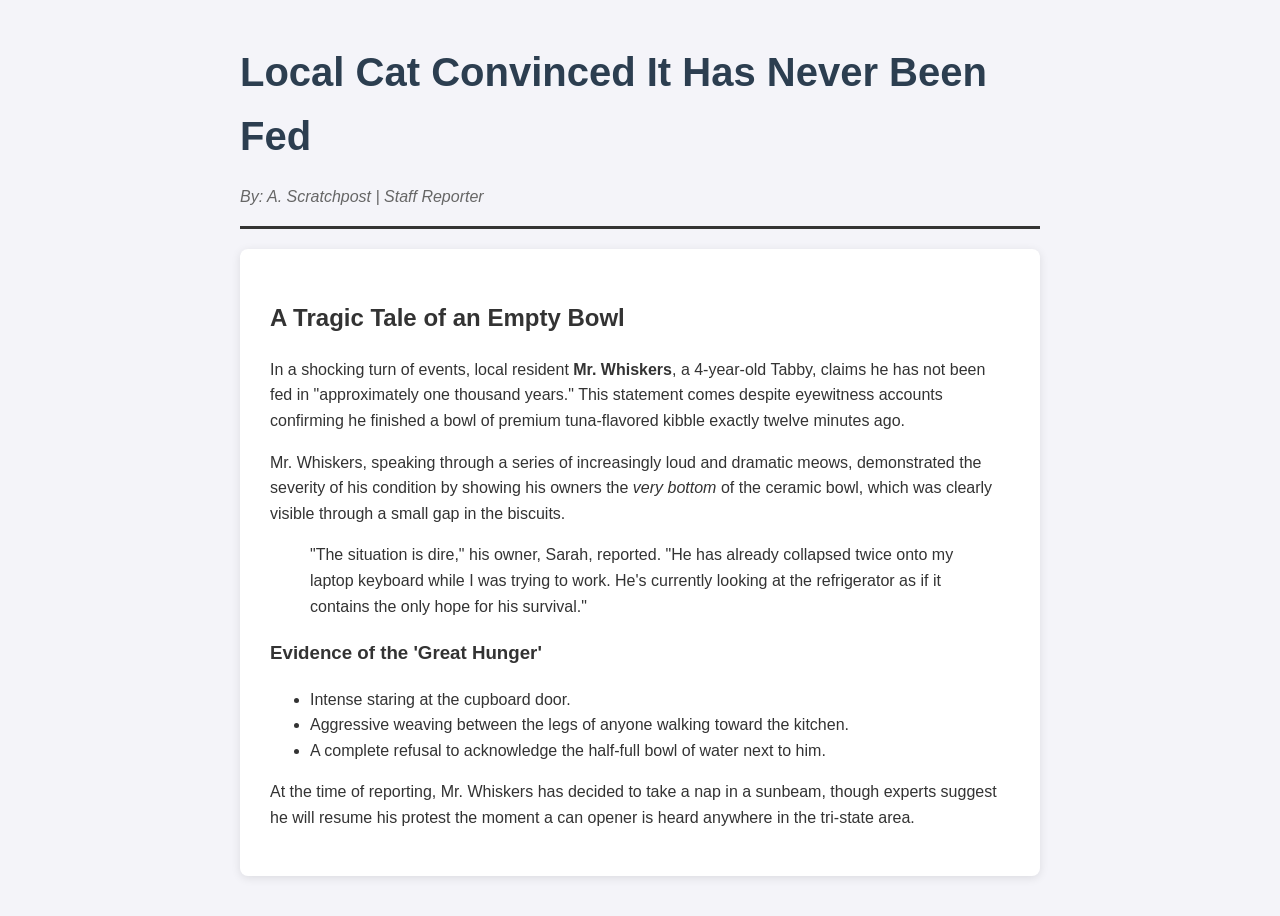
<file: index.html>
﻿<!DOCTYPE html>


<html lang="en">
<head>
    <meta charset="UTF-8">
    <meta name="viewport" content="width=device-width, initial-scale=1.0">
    <title>The Daily Purr | Breaking News</title>
    <style>
        body {
            font-family: 'Segoe UI', Tahoma, Geneva, Verdana, sans-serif;
            line-height: 1.6;
            color: #333;
            max-width: 800px;
            margin: 40px auto;
            padding: 0 20px;
            background-color: #f4f4f9;
        }
        header {
            border-bottom: 3px solid #333;
            margin-bottom: 20px;
        }
        h1 {
            color: #2c3e50;
            font-size: 2.5em;
            margin-bottom: 10px;
        }
        .content {
            background: #fff;
            padding: 30px;
            border-radius: 8px;
            box-shadow: 0 2px 10px rgba(0,0,0,0.1);
        }
        .subtitle {
            font-style: italic;
            color: #666;
        }
    </style>
</head>
<body>


    <header>
        <h1>Local Cat Convinced It Has Never Been Fed</h1>
        <p class="subtitle">By: A. Scratchpost | Staff Reporter</p>
    </header>


    <div class="content">
        <h2>A Tragic Tale of an Empty Bowl</h2>
        <p>In a shocking turn of events, local resident <strong>Mr. Whiskers</strong>, a 4-year-old Tabby, claims he has not been fed in "approximately one thousand years." This statement comes despite eyewitness accounts confirming he finished a bowl of premium tuna-flavored kibble exactly twelve minutes ago.</p>


        <p>Mr. Whiskers, speaking through a series of increasingly loud and dramatic meows, demonstrated the severity of his condition by showing his owners the <em>very bottom</em> of the ceramic bowl, which was clearly visible through a small gap in the biscuits.</p>


        <blockquote>
            "The situation is dire," his owner, Sarah, reported. "He has already collapsed twice onto my laptop keyboard while I was trying to work. He's currently looking at the refrigerator as if it contains the only hope for his survival."
        </blockquote>


        <h3>Evidence of the 'Great Hunger'</h3>
        <ul>
            <li>Intense staring at the cupboard door.</li>
            <li>Aggressive weaving between the legs of anyone walking toward the kitchen.</li>
            <li>A complete refusal to acknowledge the half-full bowl of water next to him.</li>
        </ul>


        <p>At the time of reporting, Mr. Whiskers has decided to take a nap in a sunbeam, though experts suggest he will resume his protest the moment a can opener is heard anywhere in the tri-state area.</p>
    </div>


</body>
</html>
</file>
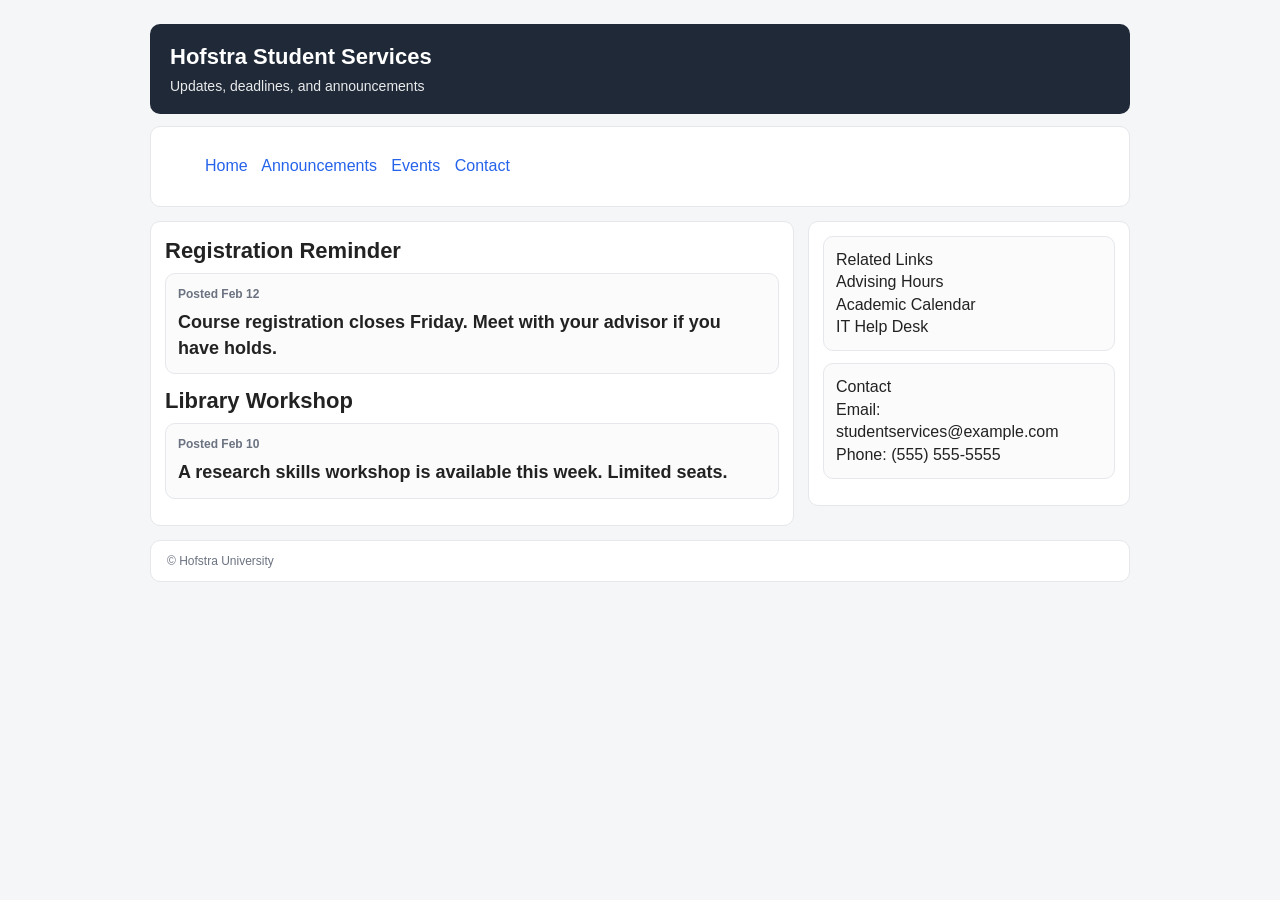
<file: assignments/assignment1/index.html>
<!DOCTYPE html>
<html lang="en">
<head>
  <meta charset="UTF-8" />
  <meta name="viewport" content="width=device-width, initial-scale=1"/>
  <title>Semantic HTML Refactor Exercise</title>

  <style>
    /* Basic layout + visuals so structure is obvious */
    body {
      font-family: Arial, sans-serif;
      line-height: 1.4;
      margin: 0;
      background: #f5f6f8;
      color: #222;
    }

    .container {
      max-width: 980px;
      margin: 24px auto;
      padding: 0 16px;
    }

    /* Starter file uses divs; students will swap to semantic tags.
       This CSS is written to still work after refactor. */
    #header, header {
      background: #1f2937;
      color: #fff;
      padding: 18px 20px;
      border-radius: 10px;
    }

    .logo {
      font-size: 22px;
      font-weight: 700;
      margin-bottom: 4px;
    }

    .tagline {
      font-size: 14px;
      opacity: 0.9;
    }

    #nav, nav {
      margin-top: 12px;
      background: #ffffff;
      border: 1px solid #e5e7eb;
      border-radius: 10px;
      padding: 12px 14px;
    }

    /* Inline vs block trap:
       Links are inline by default; spacing/padding may feel "off" until students improve structure. */
    #nav a, nav a {
      text-decoration: none;
      color: #2563eb;
      margin-right: 10px;
    }

    #nav a:hover, nav a:hover {
      text-decoration: underline;
    }

    /* Two-column layout */
    .layout {
      display: grid;
      grid-template-columns: 2fr 1fr;
      gap: 14px;
      margin-top: 14px;
      align-items: start;
    }

    #content, main {
      background: #ffffff;
      border: 1px solid #e5e7eb;
      border-radius: 10px;
      padding: 14px;
    }

    #sidebar, aside {
      background: #ffffff;
      border: 1px solid #e5e7eb;
      border-radius: 10px;
      padding: 14px;
    }

    .post, article {
      border: 1px solid #e5e7eb;
      border-radius: 10px;
      padding: 12px;
      margin-bottom: 12px;
      background: #fbfbfc;
    }

    /* Heading styling works whether students convert div titles to h1/h2 */
    h1 {
      font-size: 22px;
      margin: 0 0 6px 0;
    }
    h2 {
      font-size: 18px;
      margin: 0 0 6px 0;
    }

    .meta {
      font-size: 12px;
      color: #6b7280;
      margin-bottom: 8px;
    }

    .box {
      border: 1px solid #e5e7eb;
      border-radius: 10px;
      padding: 12px;
      margin-bottom: 12px;
      background: #fbfbfc;
    }

    #footer, footer {
      margin-top: 14px;
      padding: 12px 16px;
      background: #ffffff;
      border: 1px solid #e5e7eb;
      border-radius: 10px;
      color: #6b7280;
      font-size: 12px;
    }

    /* Make it readable on narrow screens */
    @media (max-width: 800px) {
      .layout {
        grid-template-columns: 1fr;
      }
    }
  </style>
</head>

<body>
  <div class="container">

    <!-- I used <header> for the page title and tagline because it introduces the site content -->

    <header id="header">
      <div class="logo">Hofstra Student Services</div>
      <div class="tagline">Updates, deadlines, and announcements</div>
    </header>

    <!-- I used <nav> for the main menu links because it contains the page navigation -->

    <nav id="nav">
      <ul>
        <a href="#">Home</a>
        <a href="#">Announcements</a>
        <a href="#">Events</a>
        <a href="#">Contact</a></li>
    </ul>
    </nav>

    <div class="layout">

      <!-- I used <main> for the primary page content because it contains the main announcements and updates -->

      <main id="content">


        <h1><div class="title">Registration Reminder</div></h1>

        <!-- I used <article> for each post because each announcement is a standalone piece of content -->

        <h2><article class="post">

          <div class="meta">Posted Feb 12</div>
          <div class="text">
            Course registration closes Friday. Meet with your advisor if you have holds.
          </div>
        </article></h2>
        
        <h1><div class="title">Library Workshop</div></h1>

        <h2><article class="post">
          <div class="meta">Posted Feb 10</div>
          <div class="text">
            A research skills workshop is available this week. Limited seats.
          </div>
        </article></h2>

      </main>

      <!-- I used <aside> for the sidebar content because it contains related links and contact information separate from the main posts -->

      <aside id="sidebar">

        <div class="box">
          <div class="title">Related Links</div>
          <!-- Students should convert these into a real list -->
          Advising Hours<br>
          Academic Calendar<br>
          IT Help Desk
        </div>

        <div class="box">
          <div class="title">Contact</div>
          Email: studentservices@example.com<br>
          Phone: (555) 555-5555
        </div>

      </aside>
    </div>

    <footer id="footer">
      © Hofstra University
    </footer>

  </div>
</body>
</html>
</file>
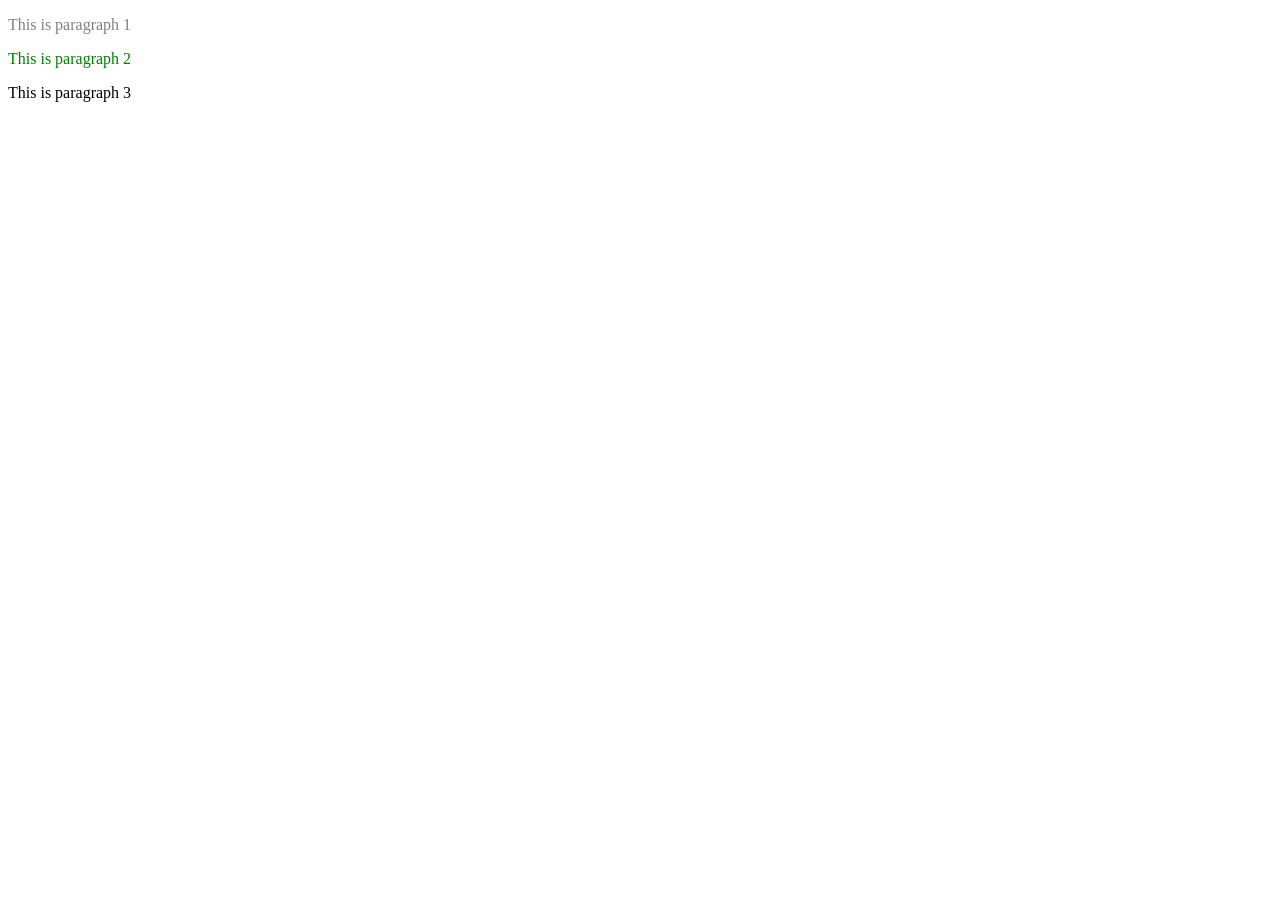
<file: assignments/lab-css-reasoning/index.html>
<!DOCTYPE html>
<html>
<head>
<title>CSS Reasoning Lab</title>
<link rel="stylesheet" href="style.css">

<style>
p {
color: blue;
}

.highlight {
color: green;
}
</style>
</head>
<body>

<p>This is paragraph 1</p>
<p class="highlight">This is paragraph 2</p>
<p id="special">This is paragraph 3</p>

</body>
</html>
</file>
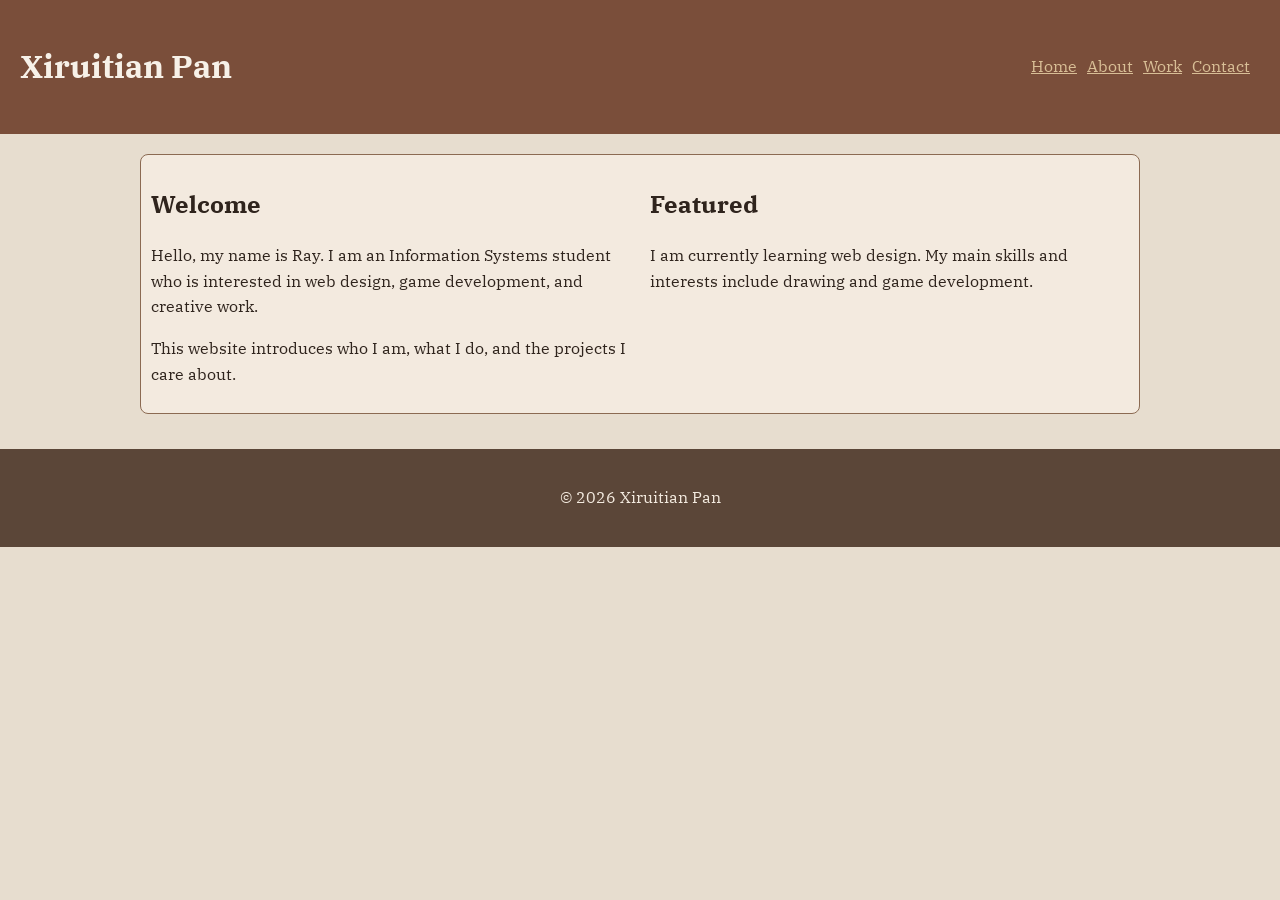
<file: assignments/midterm/index.html>
<!DOCTYPE html>
<html lang="en">
<head>
<link rel="preconnect" href="https://fonts.googleapis.com">
<link rel="preconnect" href="https://fonts.gstatic.com" crossorigin>
<link href="https://fonts.googleapis.com/css2?family=IBM+Plex+Serif:ital,wght@0,100;0,200;0,300;0,400;0,500;0,600;0,700;1,100;1,200;1,300;1,400;1,500;1,600;1,700&display=swap" rel="stylesheet">
<meta charset="UTF-8">
<title>Xiruitian Pan</title>
<link rel="stylesheet" href="style.css">

  <!-- Google tag (gtag.js) -->
<script async src="https://www.googletagmanager.com/gtag/js?id=G-HNT56WD580"></script>
<script>
  window.dataLayer = window.dataLayer || [];
  function gtag(){dataLayer.push(arguments);}
  gtag('js', new Date());

  gtag('config', 'G-HNT56WD580');
</script>
  
</head>
  
<body>

<header>
<h1>Xiruitian Pan</h1>
<nav>
<a href="index.html">Home</a>
<a href="about.html">About</a>
<a href="work.html">Work</a>
<a href="contact.html">Contact</a>
</nav>
</header>

<main>

<section class="section-box two-column">
<div>
<h2>Welcome</h2>
<p>Hello, my name is Ray. I am an Information Systems student who is interested in web design, game development, and creative work.</p>
<p>This website introduces who I am, what I do, and the projects I care about.</p>
</div>

<div>
<h2>Featured</h2>
<p>I am currently learning web design. My main skills and interests include drawing and game development.</p>
</div>
  
</section>

</main>

<footer>
<p>© 2026 Xiruitian Pan</p>
</footer>

</body>
</html>
</file>
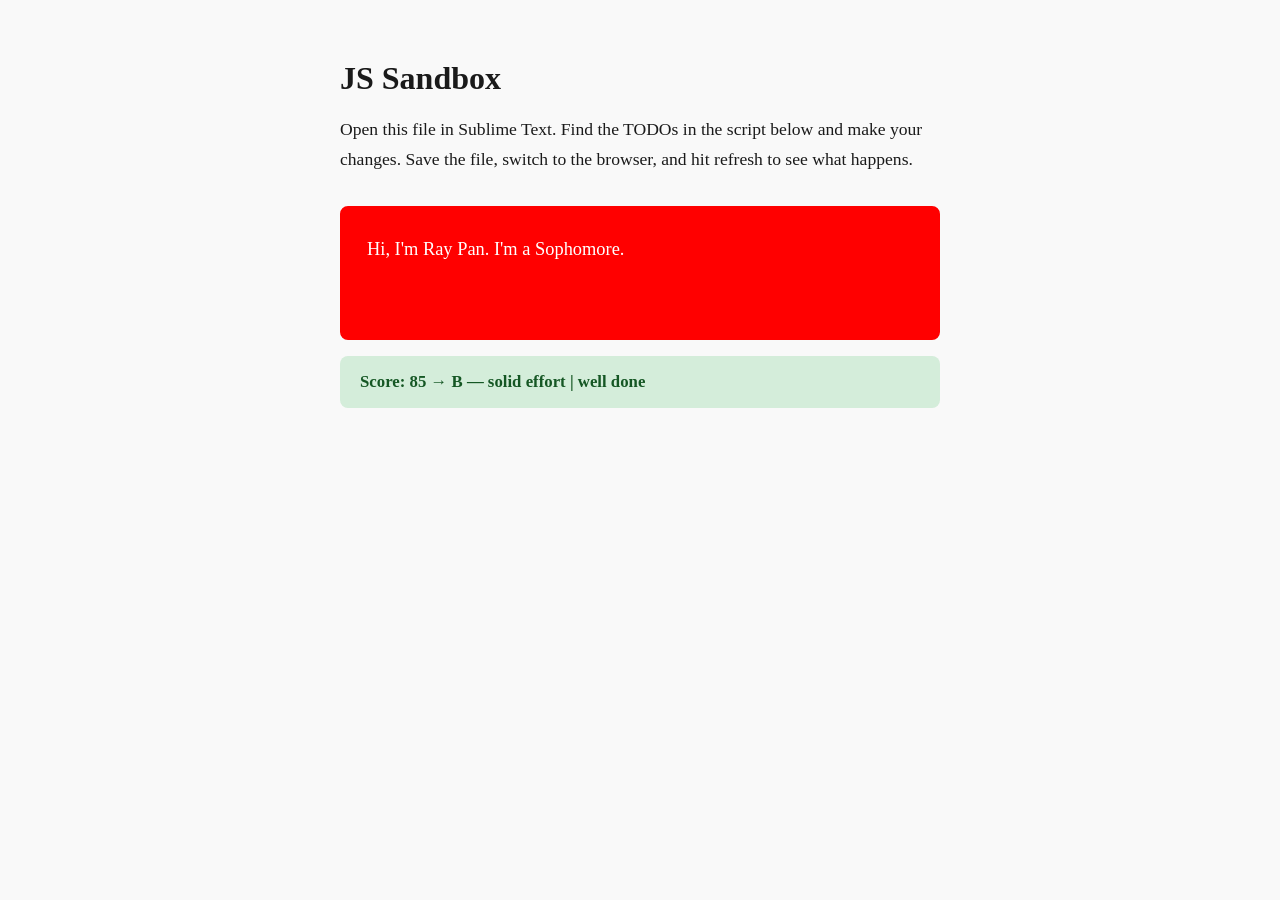
<file: assignments/incalssAssignments/Mar27/index.html>
<!DOCTYPE html>
<html lang="en">
<head>
  <meta charset="UTF-8" />
  <title>JavaScript Sandbox</title>
  <style>
    body {
      font-family: Georgia, serif;
      max-width: 600px;
      margin: 60px auto;
      background: #f9f9f9;
      color: #1a1a1a;
      padding: 0 24px;
    }

    h1 { font-size: 2rem; margin-bottom: 4px; }
    p  { font-size: 1.1rem; line-height: 1.7; }

    #result-box {
      margin-top: 32px;
      padding: 24px;
      border: 3px solid #1a1a1a;
      border-radius: 8px;
      background: white;
      font-size: 1.15rem;
      line-height: 1.8;
      min-height: 80px;
    }

    #grade-message {
      margin-top: 16px;
      padding: 16px 20px;
      border-radius: 8px;
      font-size: 1.05rem;
      font-weight: bold;
      display: none;
    }
  </style>
</head>
<body>

  <h1>JS Sandbox</h1>
  <p>Open this file in Sublime Text. Find the TODOs in the script below and make your changes. Save the file, switch to the browser, and hit refresh to see what happens.</p>

  <div id="result-box">Loading...</div>
  <div id="grade-message"></div>

  <script>

    // ============================================================
    //  QUICK ORIENTATION
    //
    //  JavaScript runs after the HTML loads.
    //  It can read and rewrite anything on the page.
    //
    //  A variable is a named box that holds a value:
    //    let age = 18;
    //    let city = "New York";
    //
    //  An if/else lets the code make a decision:
    //    if (age >= 18) {
    //      // do this
    //    } else {
    //      // do that
    //    }
    //
    //  That's all you need for today. Let's go.
    // ============================================================


    // ============================================================
    //  TODO 1 — Make it yours
    //
    //  Three variables are declared below.
    //  Right now they hold placeholder values.
    //  Replace them with your own.
    //
    //  After each change: save → switch to browser → refresh.
    //  Something on the page should update.
    //
    //  For the color: it accepts any valid CSS color name.
    //  If you're not sure what counts, just try something —
    //  worst case nothing changes.
    // ============================================================

    let studentName   = "Ray Pan";   // TODO 1a
    let year          = 2;             // TODO 1b — use 1, 2, 3, or 4
    let favoriteColor = "Red";   // TODO 1c

    // -- you don't need to touch anything below this line for TODO 1 --

    let yearLabel;
    if      (year === 1) { yearLabel = "Freshman";  }
    else if (year === 2) { yearLabel = "Sophomore"; }
    else if (year === 3) { yearLabel = "Junior";    }
    else if (year === 4) { yearLabel = "Senior";    }
    else                 { yearLabel = "Unknown year — try a number between 1 and 4"; }

    let box = document.getElementById("result-box");
    box.textContent             = "Hi, I'm " + studentName + ". I'm a " + yearLabel + ".";
    box.style.borderColor       = favoriteColor;
    box.style.backgroundColor   = favoriteColor;
    box.style.color             = "white";


    // ============================================================
    //  TODO 2 — Fix the grade checker
    //
    //  The code below is supposed to look at testScore and
    //  display the right letter grade. The logic should be:
    //
    //    90 or above  →  "A — great work"
    //    80 or above  →  "B — solid effort"
    //    70 or above  →  "C — room to grow"
    //    below 70     →  "needs improvement"
    //
    //  Try it as-is first. Refresh the browser and see what
    //  the page actually shows. Does it match the rules above?
    //
    //  Hint: JavaScript reads if/else top to bottom and stops
    //  at the first condition that is true.
    // ============================================================

    let testScore = 85;

    let gradeMessage;

    if (testScore >= 90) {
      gradeMessage = "A — great work";
    } else if (testScore >= 80) {
      gradeMessage = "B — solid effort";
    } else if (testScore >= 70) {
      gradeMessage = "C — room to grow";
    } else {
      gradeMessage = "needs improvement";
    }

    let messageBox = document.getElementById("grade-message");
    messageBox.textContent      = "Score: " + testScore + " → " + gradeMessage;
    messageBox.style.display    = "block";
    messageBox.style.background = testScore >= 80 ? "#d4edda" : "#fff3cd";
    messageBox.style.color      = testScore >= 80 ? "#155724" : "#856404";


    // ============================================================
    //  TODO 3 — Stretch
    //
    //  Add your own condition below this comment.
    //  It should check testScore and store something
    //  in a variable called extraNote.
    //
    //  Then add this line to show it on the page:
    //    messageBox.textContent += "  |  " + extraNote;
    //
    //  What the condition checks and what it says is up to you.
    // ============================================================

let extraNote;

if(testScore === 100){
  extraNote = "perfect!";
}
else if (testScore>= 80){
  extraNote = "well done";
}
else {
  extraNote = "keep trying";
}
    messageBox.textContent += "  |  " + extraNote;
    
  </script>
</body>
</html>
</file>
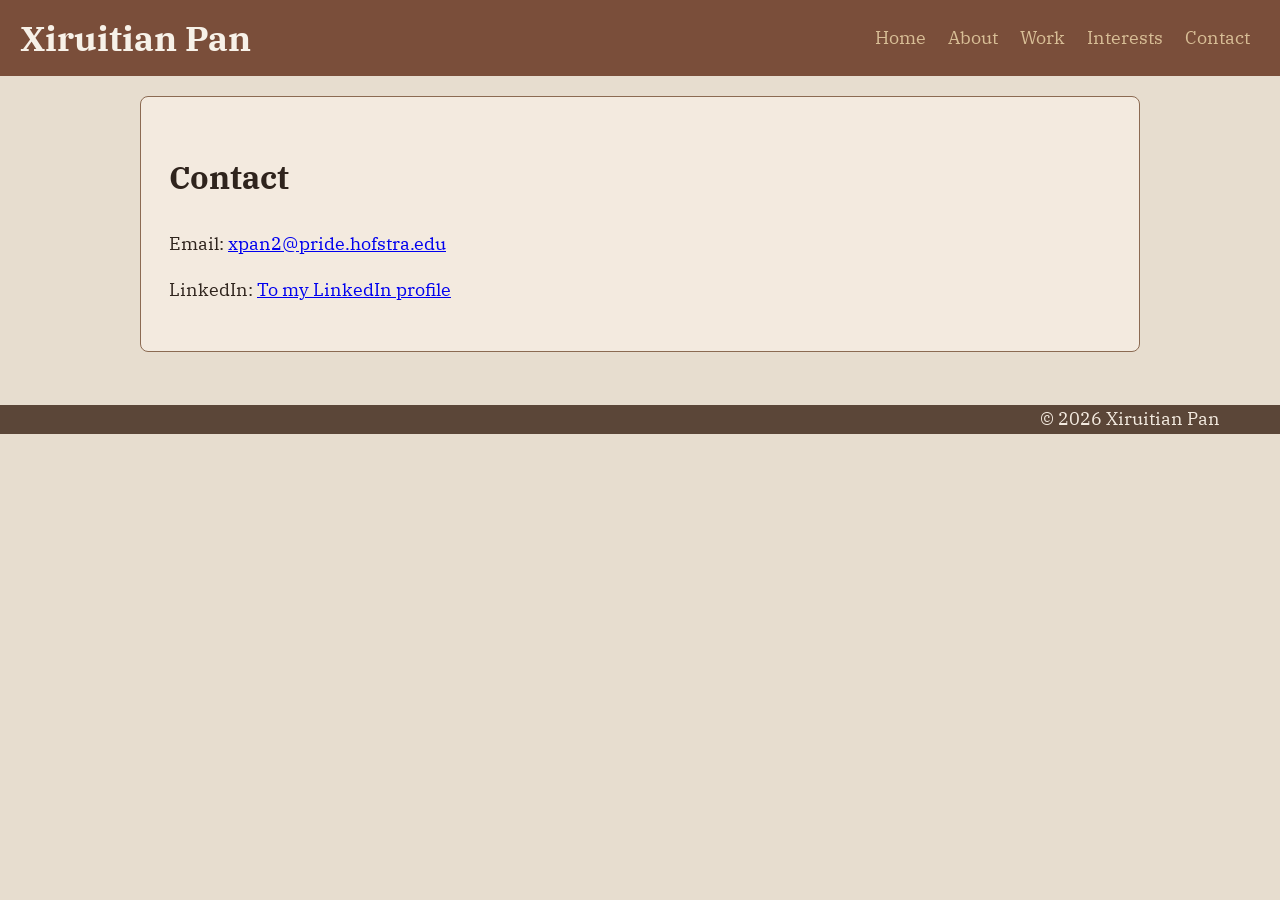
<file: assignments/final/contact.html>
<!DOCTYPE html>
<html lang="en">
<head>
<link rel="preconnect" href="https://fonts.googleapis.com">
<link rel="preconnect" href="https://fonts.gstatic.com" crossorigin>
<link href="https://fonts.googleapis.com/css2?family=IBM+Plex+Serif:ital,wght@0,100;0,200;0,300;0,400;0,500;0,600;0,700;1,100;1,200;1,300;1,400;1,500;1,600;1,700&display=swap" rel="stylesheet">
<meta charset="UTF-8">
<title>Contact</title>
<link rel="stylesheet" href="style.css">
</head>

<body>

<header>
<h1>Xiruitian Pan</h1>
<nav>
<a href="index.html" onclick="gtag('event','nav_click',{'link':'home'})">Home</a>
<a href="about.html" onclick="gtag('event','nav_click',{'link':'about'})">About</a>
<a href="work.html" onclick="gtag('event','nav_click',{'link':'work'})">Work</a>
<a href="interests.html" onclick="gtag('event','nav_click',{'link':'interests'})">Interests</a>
<a href="contact.html" onclick="gtag('event','nav_click',{'link':'contact'})">Contact</a>
</nav>
</header>

<main>

<section class="section_box">
<h2>Contact</h2>
          
<p>Email: <a href="mailto:xpan2@pride.hofstra.edu">xpan2@pride.hofstra.edu</a></p>
<p>LinkedIn: <a href="https://www.linkedin.com/in/xiruitian-pan-4b7947355" target="_blank">To my LinkedIn profile</a></p>
           
</section>

</main>

 <footer>
<p>© 2026 Xiruitian Pan</p>
</footer>
          
</body>
</html>
</file>
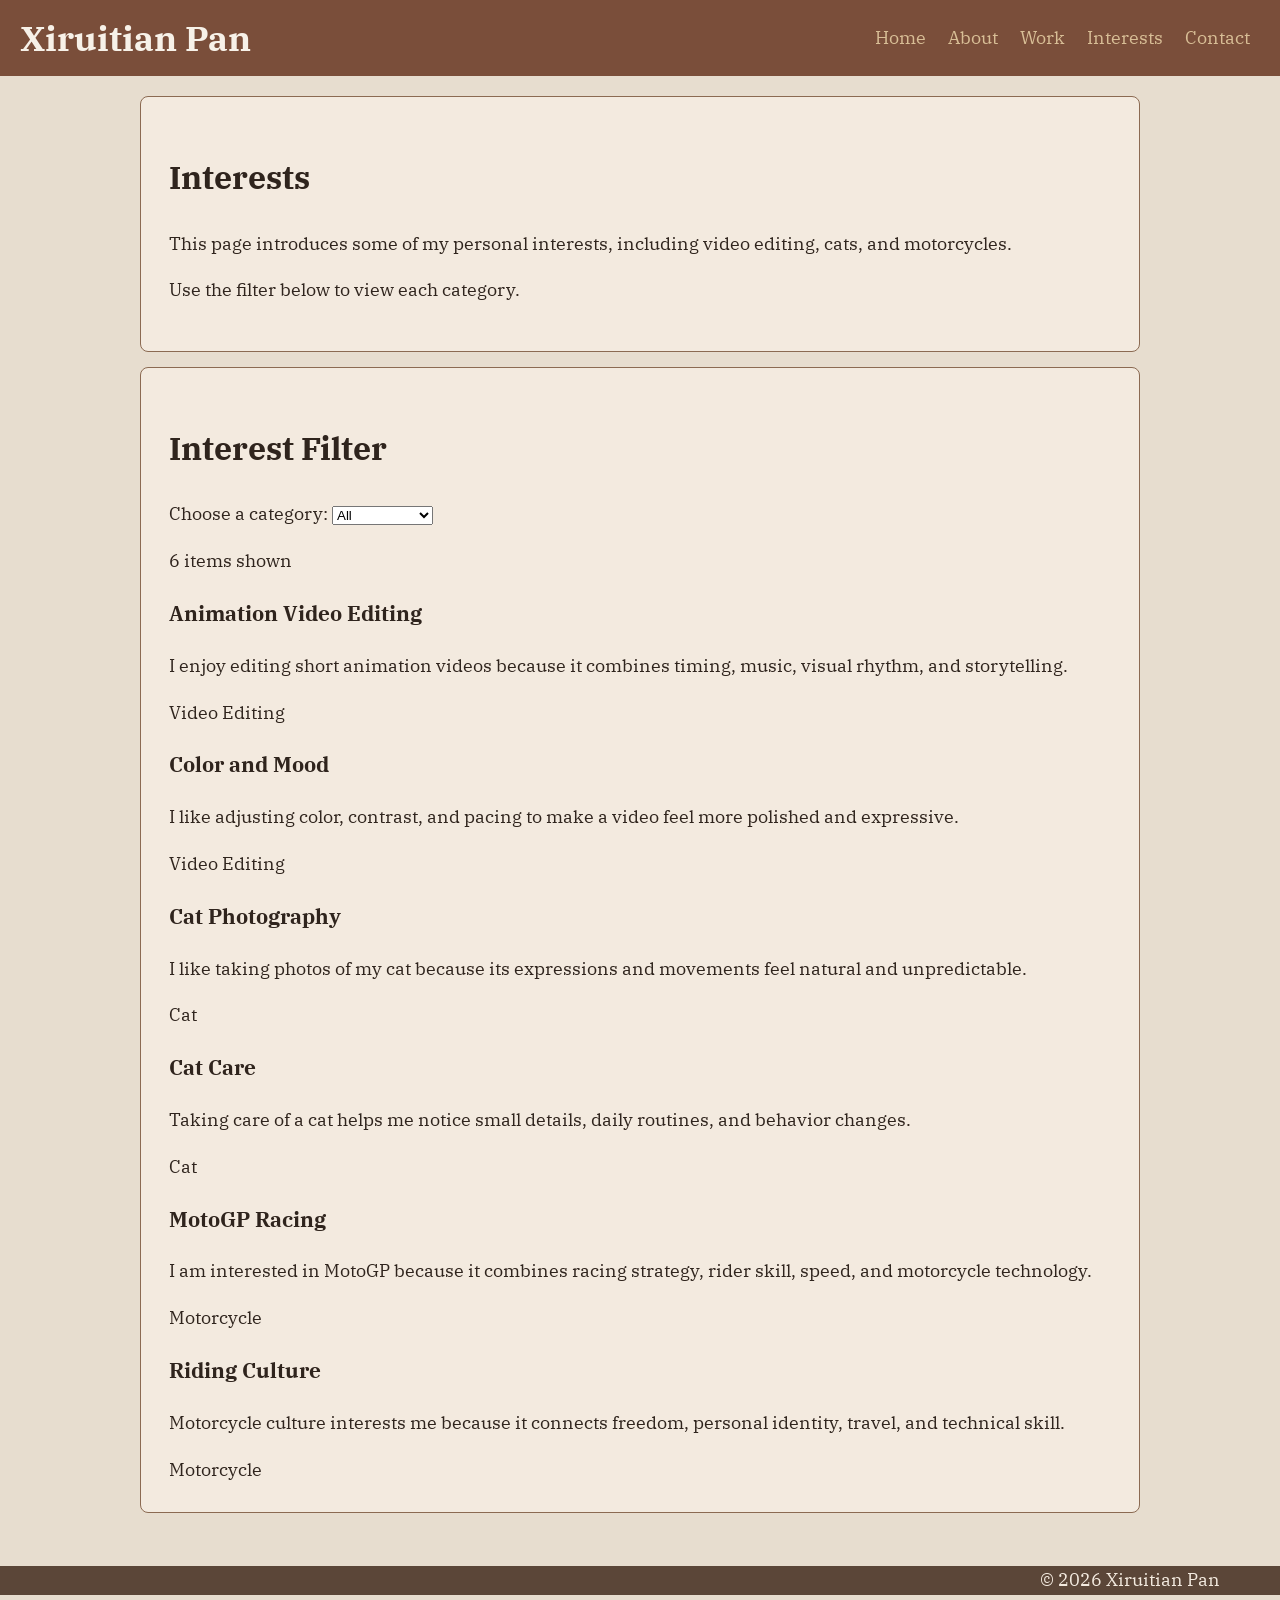
<file: assignments/final/interests.html>
<!DOCTYPE html>
  <html lang="en">
  <head>
  <link rel="preconnect" href="https://fonts.googleapis.com">
  <link rel="preconnect" href="https://fonts.gstatic.com" crossorigin>
  <link href="https://fonts.googleapis.com/css2?family=IBM+Plex+Serif:ital,wght@0,100;0,200;0,300;0,400;0,500;0,600;0,700;1,100;1,200;1,300;1,400;1,500;1,600;1,700&display=swap" rel="stylesheet">
  <meta charset="UTF-8">
  <title>Interests | Xiruitian Pan</title>
  <link rel="stylesheet" href="style.css">

  <!-- Google tag (gtag.js) -->
<script async src="https://www.googletagmanager.com/gtag/js?id=G-HNT56WD580"></script>
<script>
  window.dataLayer = window.dataLayer || [];
  function gtag(){dataLayer.push(arguments);}
  gtag('js', new Date());

  gtag('config', 'G-HNT56WD580');
</script>
  
</head>
<body>

  <header>
    <h1>Xiruitian Pan</h1>

<nav>
<a href="index.html" onclick="gtag('event','nav_click',{'link':'home'})">Home</a>
<a href="about.html" onclick="gtag('event','nav_click',{'link':'about'})">About</a>
<a href="work.html" onclick="gtag('event','nav_click',{'link':'work'})">Work</a>
<a href="interests.html" onclick="gtag('event','nav_click',{'link':'interests'})">Interests</a>
<a href="contact.html" onclick="gtag('event','nav_click',{'link':'contact'})">Contact</a>
</nav>
  </header>

  <main>

<section class="section_box">
      <h2>Interests</h2>
      <p>This page introduces some of my personal interests, including video editing, cats, and motorcycles.</p>
      <p>Use the filter below to view each category.</p>
    </section>
    
<section class="section_box">
    <section class="interest-section">
      <div class="interest-line"></div>

      <div class="interest-content">
        <h2>Interest Filter</h2>

        <label for="category-filter">Choose a category:</label>
        <select id="category-filter" onchange="filterItems(this.value); gtag('event','interest_filter_change',{'category':this.value})">
          <option value="">All</option>
          <option value="Video Editing">Video Editing</option>
          <option value="Cat">Cat</option>
          <option value="Motorcycle">Motorcycle</option>
        </select>

        <p id="result-count"></p>

        <div id="items-container"></div>
      </div>
    </section>
</section>
  </main>

  <footer>
    <p>&copy; 2026 Xiruitian Pan</p>
  </footer>

  <script src="script.js"></script>

</body>
</html>
</file>
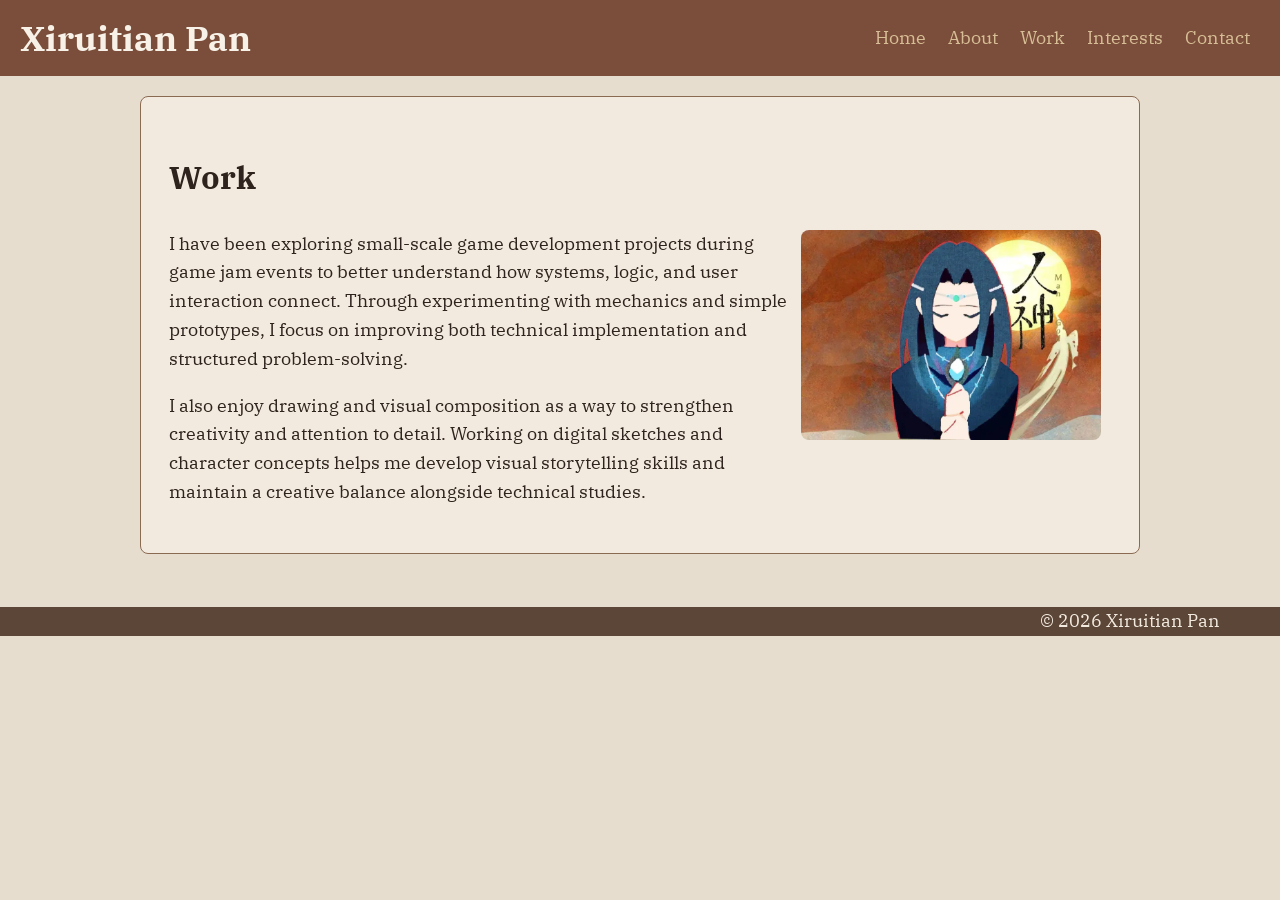
<file: assignments/final/work.html>
<!DOCTYPE html>
<html lang="en">
<head>
<meta charset="UTF-8">
<title>Work</title>
<link rel="stylesheet" href="style.css">
<link rel="preconnect" href="https://fonts.googleapis.com">
<link rel="preconnect" href="https://fonts.gstatic.com" crossorigin>
<link href="https://fonts.googleapis.com/css2?family=IBM+Plex+Serif:ital,wght@0,100;0,200;0,300;0,400;0,500;0,600;0,700;1,100;1,200;1,300;1,400;1,500;1,600;1,700&display=swap" rel="stylesheet">
</head>

<body>

<header>
<h1>Xiruitian Pan</h1>
<nav>
<a href="index.html" onclick="gtag('event','nav_click',{'link':'home'})">Home</a>
<a href="about.html" onclick="gtag('event','nav_click',{'link':'about'})">About</a>
<a href="work.html" onclick="gtag('event','nav_click',{'link':'work'})">Work</a>
<a href="interests.html" onclick="gtag('event','nav_click',{'link':'interests'})">Interests</a>
<a href="contact.html" onclick="gtag('event','nav_click',{'link':'contact'})">Contact</a>
</nav>
</header>

<main>

<section class="section_box">
<h2>Work</h2>

    <a href="https://www.taptap.cn/app/726091?os=pc" 
     target="_blank" 
     class="project_image_link"
     title="Click to view my previous project">
    <img src="images/project.jpg" alt="Photo of Previous Project" class="project_img">
  </a>
  
<p>I have been exploring small-scale game development projects during game jam events to better understand how systems, 
logic, and user interaction connect. Through experimenting with mechanics and simple prototypes, 
I focus on improving both technical implementation and structured problem-solving.</p>

<p>I also enjoy drawing and visual composition as a way to strengthen creativity and attention to detail. 
Working on digital sketches and character concepts helps me develop visual storytelling skills and maintain 
a creative balance alongside technical studies.</p>
  
</section>

</main>

<footer>
<p>© 2026 Xiruitian Pan</p>
</footer>
  
</body>
</html>
</file>
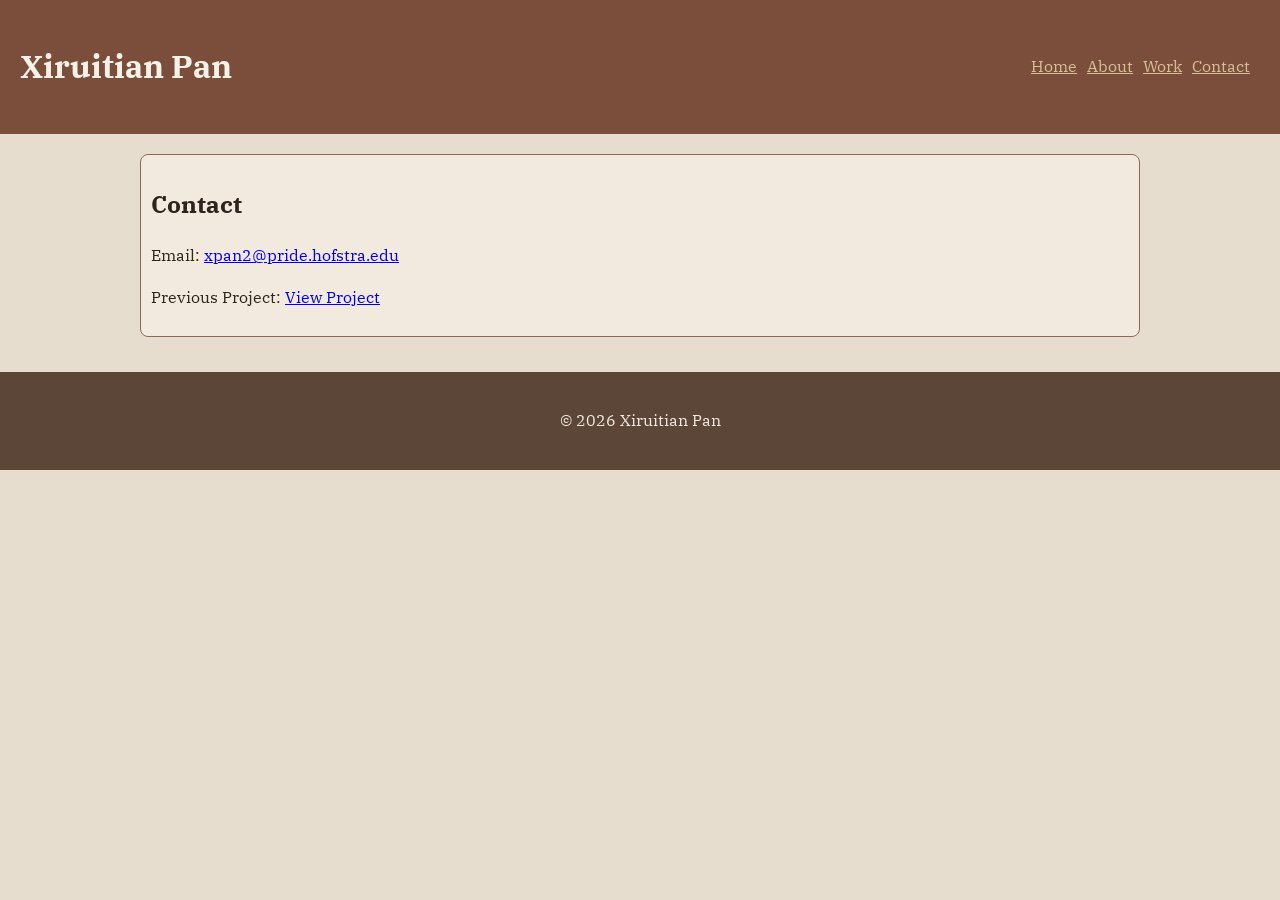
<file: assignments/midterm/contact.html>
<!DOCTYPE html>
<html lang="en">
<head>
<link rel="preconnect" href="https://fonts.googleapis.com">
<link rel="preconnect" href="https://fonts.gstatic.com" crossorigin>
<link href="https://fonts.googleapis.com/css2?family=IBM+Plex+Serif:ital,wght@0,100;0,200;0,300;0,400;0,500;0,600;0,700;1,100;1,200;1,300;1,400;1,500;1,600;1,700&display=swap" rel="stylesheet">
<meta charset="UTF-8">
<title>Contact</title>
<link rel="stylesheet" href="style.css">
</head>

<body>

<header>
<h1>Xiruitian Pan</h1>
<nav>
<a href="index.html">Home</a>
<a href="about.html">About</a>
<a href="work.html">Work</a>
<a href="contact.html">Contact</a>
</nav>
</header>

<main>

<section class="section-box">
<h2>Contact</h2>
          
<p>Email: <a href="mailto:xpan2@pride.hofstra.edu">xpan2@pride.hofstra.edu</a></p>
<p>Previous Project: <a href="https://www.taptap.cn/app/726091?os=pc" target="_blank">View Project</a></p>
            
</section>

</main>

 <footer>
<p>© 2026 Xiruitian Pan</p>
</footer>
          
</body>
</html>
</file>
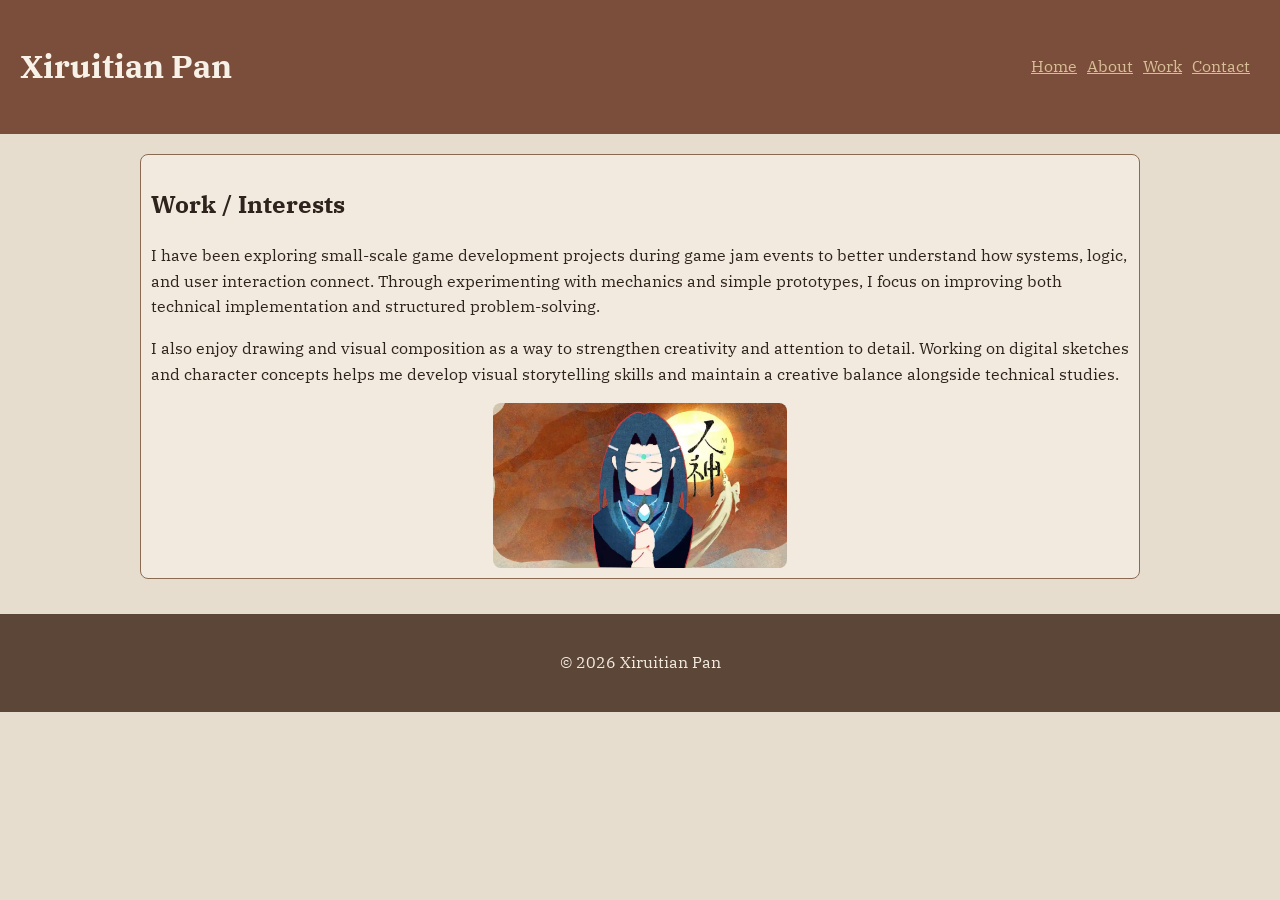
<file: assignments/midterm/work.html>
<!DOCTYPE html>
<html lang="en">
<head>
<meta charset="UTF-8">
<title>Work</title>
<link rel="stylesheet" href="style.css">
<link rel="preconnect" href="https://fonts.googleapis.com">
<link rel="preconnect" href="https://fonts.gstatic.com" crossorigin>
<link href="https://fonts.googleapis.com/css2?family=IBM+Plex+Serif:ital,wght@0,100;0,200;0,300;0,400;0,500;0,600;0,700;1,100;1,200;1,300;1,400;1,500;1,600;1,700&display=swap" rel="stylesheet">
</head>

<body>

<header>
<h1>Xiruitian Pan</h1>
<nav>
<a href="index.html">Home</a>
<a href="about.html">About</a>
<a href="work.html">Work</a>
<a href="contact.html">Contact</a>
</nav>
</header>

<main>

<section class="section-box">
<h2>Work / Interests</h2>
  
<p>I have been exploring small-scale game development projects during game jam events to better understand how systems, 
logic, and user interaction connect. Through experimenting with mechanics and simple prototypes, 
I focus on improving both technical implementation and structured problem-solving.</p>

<p>I also enjoy drawing and visual composition as a way to strengthen creativity and attention to detail. 
Working on digital sketches and character concepts helps me develop visual storytelling skills and maintain 
a creative balance alongside technical studies.</p>

<img src="images/project.jpg" alt="Photo of Previous Project" class="project-img">
  
</section>

</main>

<footer>
<p>© 2026 Xiruitian Pan</p>
</footer>
  
</body>
</html>
</file>
<file: assignments/lab-css-reasoning/style.css>
body p {
color: gray;
}


body p.highlight {
color: blue;
}

body p.highlight {
color: green;
}


#special {
color: black;
}
</file>
<file: assignments/midterm/style.css>
body {
font-family: "IBM Plex Serif", Arial, sans-serif;
margin: 0;  /* don't need white space out side the elements */
line-height: 1.6; /* increase readability */
background-color: #E7DDCF;
color: #2F241D;
}

header {
background-color: #7A4E3A;
color: #F7F1E8;
padding: 20px; /* space between content and bordar */
display: flex; /* display header as flexbox, turn it to horizontal */
justify-content: space-between; /* make header 1 to the left, nav to the left, create space in the middle */
align-items: center; /* center context vertical */
flex-wrap: wrap;} /* allows page content move to new line if window gets small */

h1, h2 {
font-weight: 700; /* make front bold increase readability*/
}

nav {
  display: flex; /* make page guide horizontally by using flexbox */
}

nav a /* to all the a in side nav */{
color: #D8BE96;
margin-right: 10px; /* add 10 px right from the left one*/
}

main /* public web content starts from now */{
padding: 20px;
max-width: 1000px; /* set width limit*/
margin: 0 auto; /* center*/
}

.section-box {
background: #F3EADF;
border: 1px solid #8B6A52;
padding: 10px;
margin-bottom: 15px;
border-radius: 8px;
}

.two-column {
display: flex; /* make div horizontal*/
gap: 20px; /* 20 px between each div*/
flex-wrap: wrap; /* auto line change*/
}

.two-column > div {
  /*used the child selector to target only the direct columns, 
  so it doesn't affect nested elements inside.*/
flex: 1; /*makes it devied it evenly*/
min-width: 250px;
}

footer {
padding: 20px;
text-align: center;
background: #5B4638;
color: #F3EADF;
}

img {
display: block;
margin: 0 auto;
max-width: 30%;
height: auto;
border-radius: 8px;
}
</file>
<file: assignments/final/style.css>
body {
font-family: "IBM Plex Serif", Arial, sans-serif;
margin: 0;  /* don't need white space out side the elements */
line-height: 1.6; /* increase readability */
background-color: #E7DDCF;
color: #2F241D;
font-size: 18px;
}

header {
background-color: #7A4E3A;
color: #F7F1E8;
padding: 10px 20px; /* space between content and bordar */
display: flex; /* display header as flexbox, turn it to horizontal */
justify-content: space-between; /* make header 1 to the left, nav to the left, create space in the middle */
align-items: center; /* center context vertical */
flex-wrap: wrap;} /* allows page content move to new line if window gets small */

h1, h2 {
font-weight: 700; /* make front bold increase readability*/
}

h1 {
font-size: 2.2rem; /* increases the main site title size across the website */
margin: 0; /* removes default h1 spacing so the header stays shorter */
}

h2 {
font-size: 2rem; /* increases section title size across the website */
}

nav {
display: flex; /* make page guide horizontally by using flexbox */
gap: 12px; /* creates even spacing between navigation links */
}

nav a /* to all the a in side nav */{
color: #D8BE96;
margin-right: 10px; /* add 10 px right from the left one*/
text-decoration: none; /* removes default underline for cleaner navigation */
}

nav a:hover {
color: #F7F1E8; /* makes navigation interaction clearer when users hover */
}

main /* public web content starts from now */{
padding: 20px;
max-width: 1000px; /* set width limit*/
margin: 0 auto; /* center*/
}

/* come page layout*/
.home_layout {
padding: 0; /* removes normal main padding so the home image can reach the left side */
max-width: none; /* allows the home page layout to use the full screen width */
min-height: 75vh; /* gives the home layout enough vertical height */
display: flex; /* creates the left image and right content layout / what did it do*/
}

.home_image_section {
flex: 1; /* makes the image side take half of the home layout, control section box*/
}

.home_main_image {
width: 100%; /* makes the image fill the left column / cotrol image itself */
height: 100%; /* makes the image fill the full height of the section */
object-fit: cover; /* crops the image neatly instead of stretching it */
display: block; /* removes extra space under the image */
border-radius: 0; /* removes rounded corners because this is a full-side image */
margin: 0; /* removes the global image centering on the homepage image */
max-width: none; /* overrides the global img max-width setting how, need more explain*/
}

.home_content_section {
flex: 1; /* makes the text side take the other half of the home layout */
padding: 35px 60px; /* adds breathing room around Welcome and Featured */
display: flex; /* allows Welcome and Featured to stack cleanly */
flex-direction: column; /* places Welcome above Featured */
justify-content: flex-start; /* centers the text sections vertically */
gap: 25px; /* creates space between Welcome and Featured */
}

.welcome_section {
margin-bottom: 0; /* New: removes extra bottom margin inside the home layout */
}

.featured_section {
margin-bottom: 0; /* New: removes extra bottom margin inside the home layout */
}

.section_box {
background: #F3EADF;
border: 1px solid #8B6A52;
padding: 28px;
margin-bottom: 15px;
border-radius: 8px;
}

.two_column {
display: flex; /* make div horizontal*/
gap: 20px; /* 20 px between each div*/
flex-wrap: wrap; /* auto line change*/
}

.two_column > div {
  /*used the child selector to target only the direct columns, 
  so it doesn't affect nested elements inside.*/
flex: 1; /*makes it devied it evenly*/
min-width: 250px;
}

footer {
text-align: right; /* makes the homepage footer visually sit on the lower right */
padding-right: 60px; /* aligns the footer with the right content section */
background: #5B4638;
color: #F3EADF;
}



img {
display: block;
margin: 0 auto;
max-width: 30%;
height: auto;
border-radius: 8px;
}

  .about_page{
    max-width:1000px;
    margin: 0 auto;
    padding: 20px;
  }

  .about_title{
    text-align: center;
  }

  .about_intro{
    display: flex;
    align-items: center;
    gap: 30px;
  }

  .about_edu {
    display: flex;
    align-items: center;
    gap: 30px;
    flex-direction: row-reverse;
  }

    .about_skills{
    display: flex;
    align-items: center;
    gap: 30px;
  }
  .about_text{
    flex: 1;
  }

  .about_text h3{
    font-size: 1.6rem;
    margin-top: 0;
  }

  .about_image {
    flex: 1;
  }

.about_image img {
  width: 100%;          /* makes the image fill its image area */
  max-width: 100%;      /* overrides the global img max-width: 30% */
  height: 300px;        /* makes all about images the same height */
  object-fit: cover;    /* crops the image instead of stretching it */
  border-radius: 8px;   /* keeps the same rounded corner style */
  display: block;       /* removes small empty space under the image */
  margin: 0;            /* removes default/global image centering */
}

  @media (max-width: 800px) {
  .home_layout {
    flex-direction: column;
  }

  .home_main_image {
    height: 350px;
  }

  .home_content_section {
    padding: 30px;
  }
}

/* start building about me page style sheet part */

.project_image_link {
  float: right;
  display: inline-block;
  width: 300px;
  margin: 0 10px 10px 10px;
  line-height: 0;
}

.project_img {
  width: 300px;
  max-width: 300px;
  height: 210px;
  object-fit: cover;
  border-radius: 8px;
  display: block;
  margin: 0;
}
</file>
